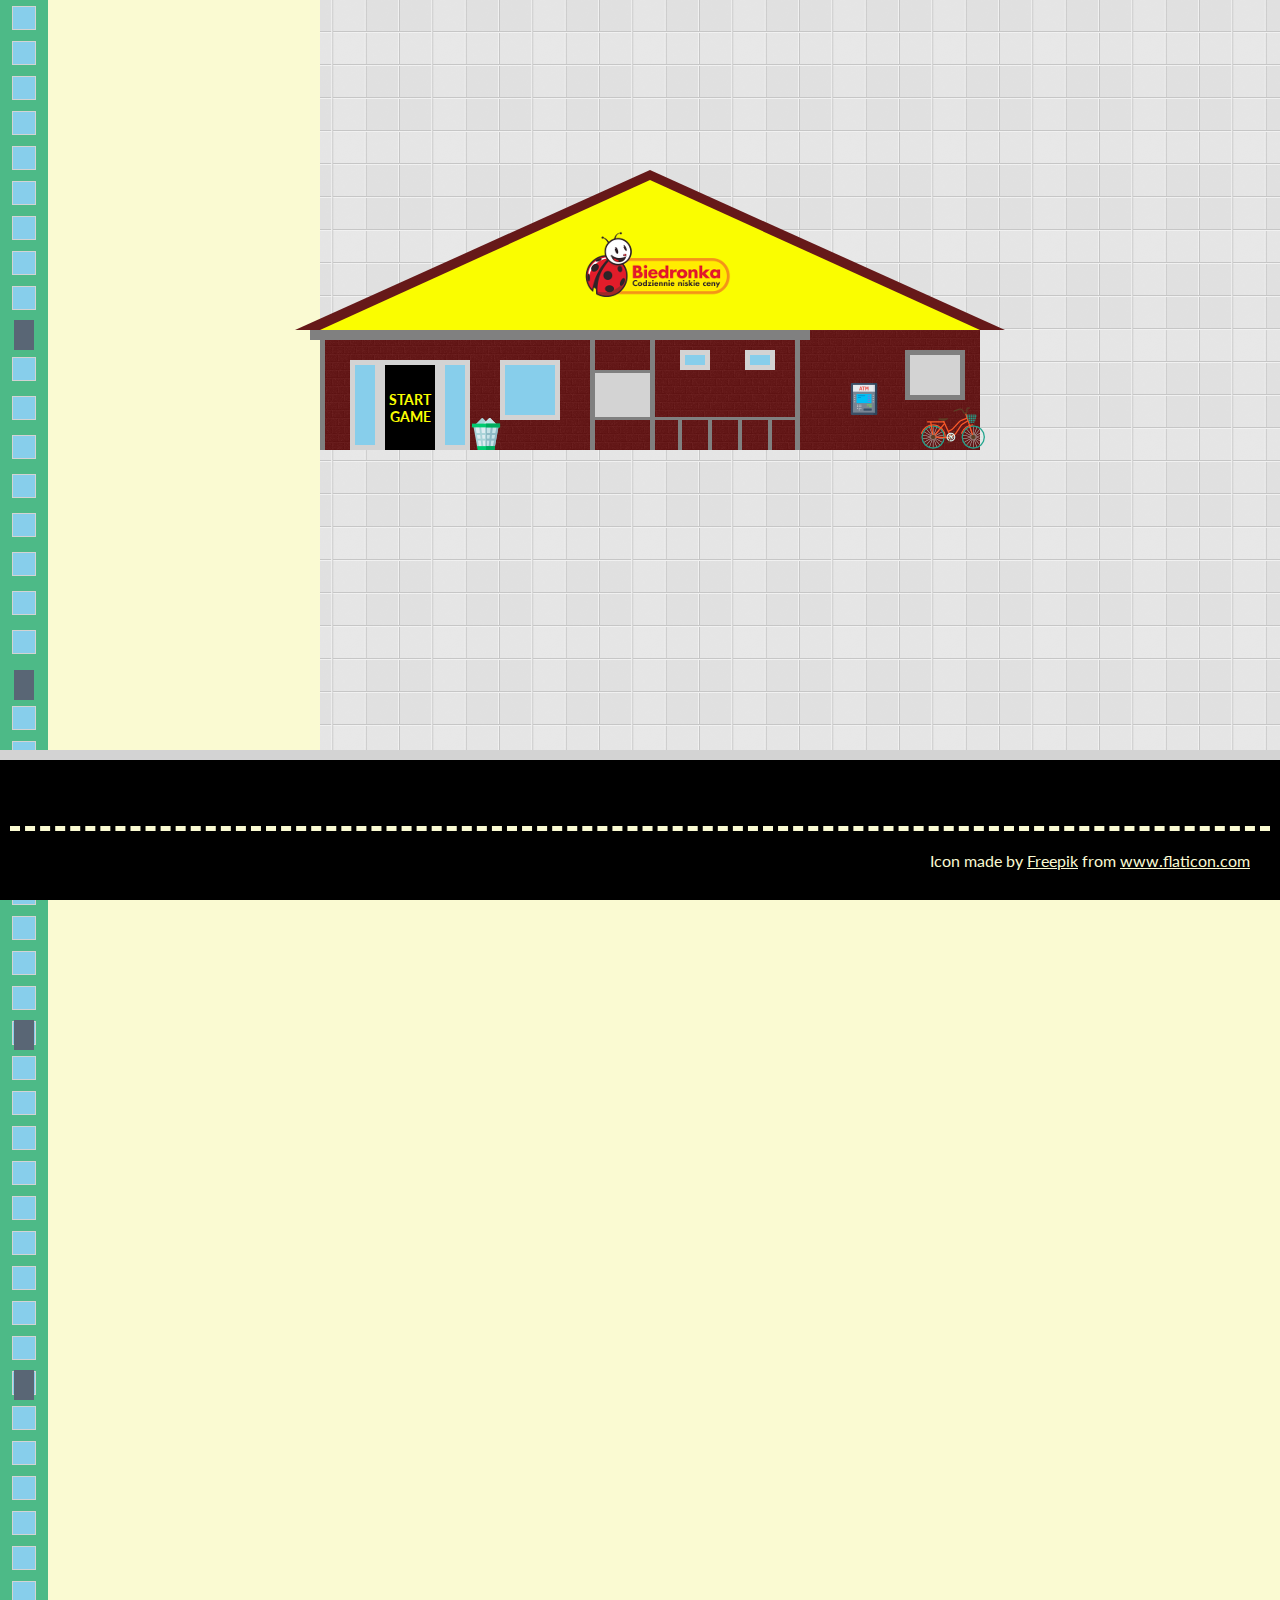
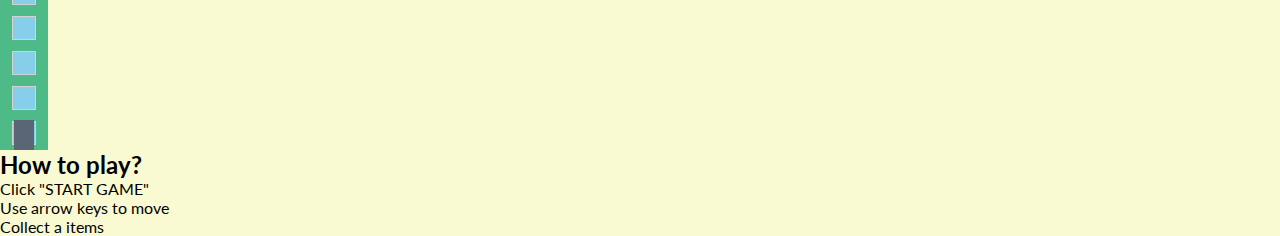
<file: index.html>
<!DOCTYPE html>
<html lang="pl-PL">
<head>
    <meta charset="UTF-8">
    <title>Biedronka</title>
    <meta name="viewport" content="width=device-width, initial-scale=1.0"/>
    <link href="https://fonts.googleapis.com/css?family=Lato:400,700&amp;subset=latin-ext" rel="stylesheet">
    <link rel="stylesheet" href="css/style.css">
</head>
<body>

    <div class="shop wrapper">
        <div class="roof"></div>
        <div class="top-part">
            <div class="logo"></div>
        </div>
        <div class="bottom-part">
            <div class="bottom-wall"></div>
            <div class="barrier-left pillar"></div>
            <div class="penthouse"></div>
            <div class="door-box">
                <div class="window-left"></div>
                <div class="door">
                    <a href="game.html">START GAME</a></div>
                <div class="window-right"></div>
            </div>
            <div class="bin"></div>
            <div class="window"></div>
            <div class="billboard-box">
                <div class="billboard-left pillar"></div>
                <div class="billboard-top"></div>
                <div class="billboard-central"></div>
                <div class="billboard-bottom"></div>
                <div class="billboard-right pillar"></div>
            </div>
            <div class="window-left-small"></div>
            <div class="window-right-small"></div>
            <div class="barrier-carts">
                <div class="barrier-part"></div><!--
                --><div class="barrier-part"></div><!--
                --><div class="barrier-part"></div><!--
                --><div class="barrier-part"></div><!--
                --><div class="barrier-part"></div>
            </div>
            <div class="barrier-right pillar"></div>
            <div class="bike"></div>
            <div class="cash-machine"></div>
            <div class="billboard-big"></div>
        </div>
    </div>

    <div class="background">
        <div class="building-box">
            <div class="building first-building">
                <div class="windows-box">
                    <div class="staircase">
                        <div class="staircase-window"></div>
                        <div class="staircase-window"></div>
                        <div class="staircase-window"></div>
                        <div class="staircase-window"></div>
                        <div class="staircase-window"></div>
                        <div class="staircase-window"></div>
                        <div class="staircase-window"></div>
                        <div class="staircase-window"></div>
                        <div class="staircase-window"></div>
                        <div class="staircase-window staircase-window-last"></div>
                        <div class="staircase-door"></div>
                    </div>
                    <div class="right-windows-box">
                        <div class="right-windows"></div>
                        <div class="right-windows"></div>
                        <div class="right-windows"></div>
                        <div class="right-windows"></div>
                        <div class="right-windows"></div>
                        <div class="right-windows"></div>
                        <div class="right-windows"></div>
                        <div class="right-windows"></div>
                        <div class="right-windows"></div>
                        <div class="right-windows"></div>
                        <div class="right-windows"></div>
                        <div class="right-windows"></div>
                        <div class="right-windows"></div>
                        <div class="right-windows"></div>
                        <div class="right-windows"></div>
                        <div class="right-windows"></div>
                        <div class="right-windows"></div>
                        <div class="right-windows"></div>
                        <div class="right-windows"></div>
                        <div class="right-windows"></div>
                        <div class="right-windows"></div>
                        <div class="right-windows"></div>
                        <div class="right-windows"></div>
                        <div class="right-windows"></div>
                        <div class="right-windows"></div>
                        <div class="right-windows"></div>
                        <div class="right-windows"></div>
                        <div class="right-windows"></div>
                        <div class="right-windows"></div>
                        <div class="right-windows"></div>
                    </div>
                </div>
            </div><!--
            --><div class="building second-building">
            <div class="windows-box">
                <div class="staircase">
                    <div class="staircase-window"></div>
                    <div class="staircase-window"></div>
                    <div class="staircase-window"></div>
                    <div class="staircase-window"></div>
                    <div class="staircase-window"></div>
                    <div class="staircase-window"></div>
                    <div class="staircase-window"></div>
                    <div class="staircase-window"></div>
                    <div class="staircase-window staircase-window-last"></div>
                    <div class="staircase-door"></div>
                </div>
                <div class="right-windows-box">
                    <div class="right-windows"></div>
                    <div class="right-windows"></div>
                    <div class="right-windows"></div>
                    <div class="right-windows"></div>
                    <div class="right-windows"></div>
                    <div class="right-windows"></div>
                    <div class="right-windows"></div>
                    <div class="right-windows"></div>
                    <div class="right-windows"></div>
                    <div class="right-windows"></div>
                    <div class="right-windows"></div>
                    <div class="right-windows"></div>
                    <div class="right-windows"></div>
                    <div class="right-windows"></div>
                    <div class="right-windows"></div>
                    <div class="right-windows"></div>
                    <div class="right-windows"></div>
                    <div class="right-windows"></div>
                    <div class="right-windows"></div>
                    <div class="right-windows"></div>
                    <div class="right-windows"></div>
                    <div class="right-windows"></div>
                    <div class="right-windows"></div>
                    <div class="right-windows"></div>
                    <div class="right-windows"></div>
                    <div class="right-windows"></div>
                    <div class="right-windows"></div>
                    <div class="right-windows"></div>
                    <div class="right-windows"></div>
                    <div class="right-windows"></div>
                </div>
            </div>
        </div><!--
            --><div class="building third-building">
            <div class="windows-box">
                <div class="staircase">
                    <div class="staircase-window"></div>
                    <div class="staircase-window"></div>
                    <div class="staircase-window"></div>
                    <div class="staircase-window"></div>
                    <div class="staircase-window"></div>
                    <div class="staircase-window"></div>
                    <div class="staircase-window"></div>
                    <div class="staircase-window"></div>
                    <div class="staircase-window"></div>
                    <div class="staircase-window"></div>
                    <div class="staircase-door"></div>
                </div>
                <div class="right-windows-box">
                    <div class="right-windows"></div>
                    <div class="right-windows"></div>
                    <div class="right-windows"></div>
                    <div class="right-windows"></div>
                    <div class="right-windows"></div>
                    <div class="right-windows"></div>
                    <div class="right-windows"></div>
                    <div class="right-windows"></div>
                    <div class="right-windows"></div>
                    <div class="right-windows"></div>
                    <div class="right-windows"></div>
                    <div class="right-windows"></div>
                    <div class="right-windows"></div>
                    <div class="right-windows"></div>
                    <div class="right-windows"></div>
                    <div class="right-windows"></div>
                    <div class="right-windows"></div>
                    <div class="right-windows"></div>
                    <div class="right-windows"></div>
                    <div class="right-windows"></div>
                    <div class="right-windows"></div>
                    <div class="right-windows"></div>
                    <div class="right-windows"></div>
                </div>
            </div>
        </div><!--
            --><div class="building fourth-building">
            <div class="windows-box">
                <div class="staircase">
                    <div class="staircase-window"></div>
                    <div class="staircase-window"></div>
                    <div class="staircase-window"></div>
                    <div class="staircase-window"></div>
                    <div class="staircase-window"></div>
                    <div class="staircase-window"></div>
                    <div class="staircase-window"></div>
                    <div class="staircase-window"></div>
                    <div class="staircase-window"></div>
                    <div class="staircase-window"></div>
                    <div class="staircase-door"></div>
                </div>
                <div class="right-windows-box">
                    <div class="right-windows"></div>
                    <div class="right-windows"></div>
                    <div class="right-windows"></div>
                    <div class="right-windows"></div>
                    <div class="right-windows"></div>
                    <div class="right-windows"></div>
                    <div class="right-windows"></div>
                    <div class="right-windows"></div>
                    <div class="right-windows"></div>
                    <div class="right-windows"></div>
                    <div class="right-windows"></div>
                    <div class="right-windows"></div>
                    <div class="right-windows"></div>
                    <div class="right-windows"></div>
                    <div class="right-windows"></div>
                    <div class="right-windows"></div>
                    <div class="right-windows"></div>
                    <div class="right-windows"></div>
                    <div class="right-windows"></div>
                    <div class="right-windows"></div>
                    <div class="right-windows"></div>
                    <div class="right-windows"></div>
                    <div class="right-windows"></div>
                    <div class="right-windows"></div>
                    <div class="right-windows"></div>
                    <div class="right-windows"></div>
                    <div class="right-windows"></div>
                    <div class="right-windows"></div>
                    <div class="right-windows"></div>
                    <div class="right-windows"></div>
                    <div class="right-windows"></div>
                    <div class="right-windows"></div>
                    <div class="right-windows"></div>
                    <div class="right-windows"></div>
                    <div class="right-windows"></div>
                    <div class="right-windows"></div>
                    <div class="right-windows"></div>
                    <div class="right-windows"></div>
                    <div class="right-windows"></div>
                    <div class="right-windows"></div>
                    <div class="right-windows"></div>
                    <div class="right-windows"></div>
                    <div class="right-windows"></div>
                    <div class="right-windows"></div>
                    <div class="right-windows"></div>
                    <div class="right-windows"></div>
                </div>
            </div>
        </div><!--
            --><div class="building fifth-building">
            <div class="windows-box">
                <div class="staircase">
                    <div class="staircase-window"></div>
                    <div class="staircase-window"></div>
                    <div class="staircase-window"></div>
                    <div class="staircase-window"></div>
                    <div class="staircase-window"></div>
                    <div class="staircase-window"></div>
                    <div class="staircase-window"></div>
                    <div class="staircase-window"></div>
                    <div class="staircase-window"></div>
                    <div class="staircase-window"></div>
                    <div class="staircase-door"></div>
                </div>
                <div class="right-windows-box">
                    <div class="right-windows"></div>
                    <div class="right-windows"></div>
                    <div class="right-windows"></div>
                    <div class="right-windows"></div>
                    <div class="right-windows"></div>
                    <div class="right-windows"></div>
                    <div class="right-windows"></div>
                    <div class="right-windows"></div>
                    <div class="right-windows"></div>
                    <div class="right-windows"></div>
                    <div class="right-windows"></div>
                    <div class="right-windows"></div>
                    <div class="right-windows"></div>
                    <div class="right-windows"></div>
                    <div class="right-windows"></div>
                    <div class="right-windows"></div>
                </div>
            </div>
        </div>
        </div>
        <div class="rules">
            <h2>How to play?</h2>
            <ol>
                <li>Click "START GAME"</li>
                <li>Use arrow keys to move</li>
                <li>Collect a items</li>
            </ol>
        </div>
        <div class="road">
            <div class="kerbstone"></div>
            <p>
                Icon made by <a href="https://www.freepik.com/">Freepik</a> from <a href="https://www.flaticon.com/">www.flaticon.com</a>
            </p>


        </div>
    </div>

    <script src="js/app.js"></script>
</body>
</html>
</file>
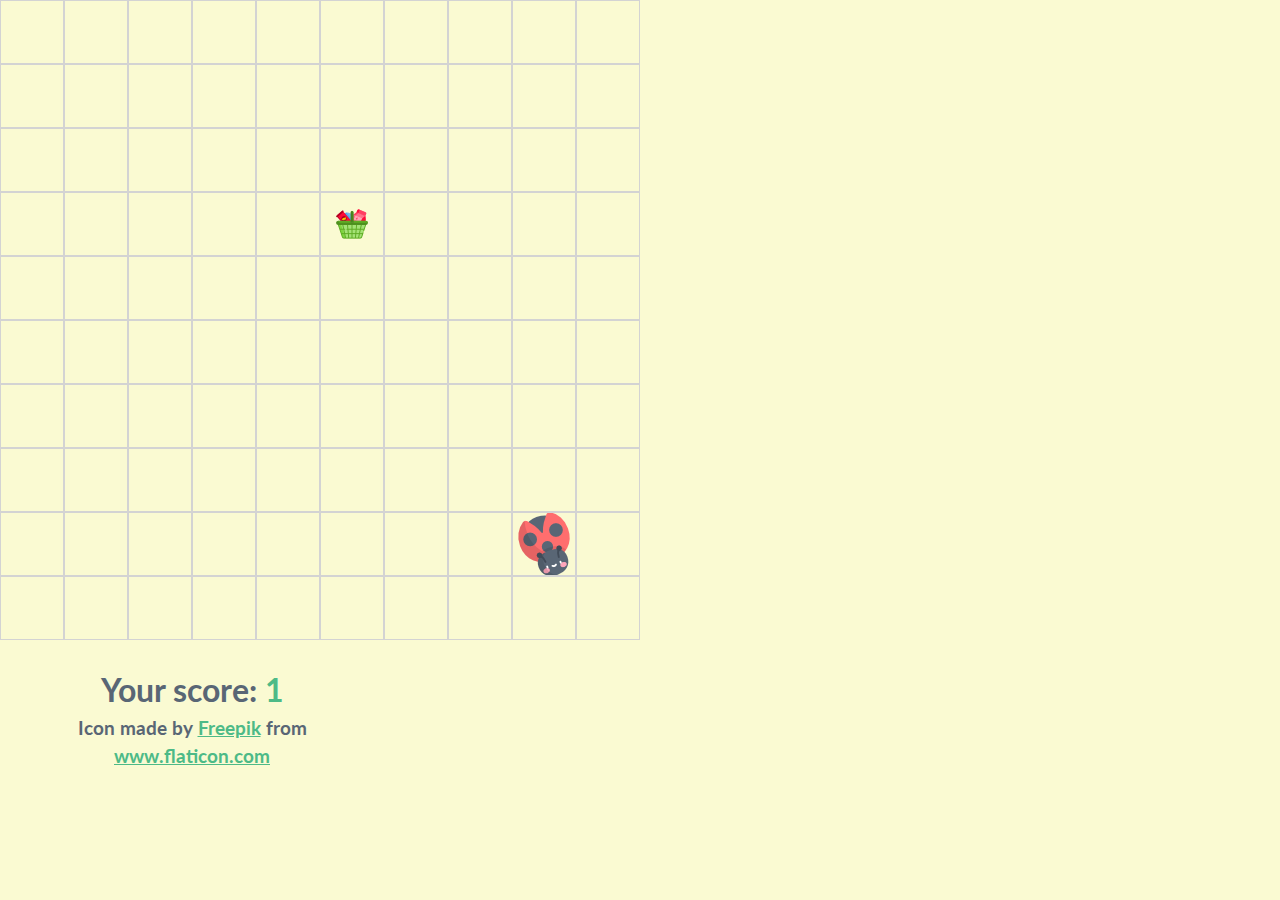
<file: game.html>
<!DOCTYPE html>
<html lang="pl-PL">
<head>
    <meta charset="UTF-8">
    <title>Biedronka</title>
    <meta name="viewport" content="width=device-width, initial-scale=1.0"/>
    <link href="https://fonts.googleapis.com/css?family=Lato:400,700&amp;subset=latin-ext" rel="stylesheet">
    <link rel="stylesheet" href="css/style.css">
</head>
<body>

    <section id='board'>

        <div class="player"></div>
        <div></div>
        <div></div>
        <div></div>
        <div></div>
        <div></div>
        <div></div>
        <div></div>
        <div></div>
        <div></div>
        <div></div>
        <div></div>
        <div></div>
        <div></div>
        <div></div>
        <div></div>
        <div></div>
        <div></div>
        <div></div>
        <div></div>
        <div></div>
        <div></div>
        <div></div>
        <div></div>
        <div></div>
        <div></div>
        <div></div>
        <div></div>
        <div></div>
        <div></div>
        <div></div>
        <div></div>
        <div></div>
        <div></div>
        <div></div>
        <div></div>
        <div></div>
        <div></div>
        <div></div>
        <div></div>
        <div></div>
        <div></div>
        <div></div>
        <div></div>
        <div></div>
        <div></div>
        <div></div>
        <div></div>
        <div></div>
        <div></div>
        <div></div>
        <div></div>
        <div></div>
        <div></div>
        <div></div>
        <div></div>
        <div></div>
        <div></div>
        <div></div>
        <div></div>
        <div></div>
        <div></div>
        <div></div>
        <div></div>
        <div></div>
        <div></div>
        <div></div>
        <div></div>
        <div></div>
        <div></div>
        <div></div>
        <div></div>
        <div></div>
        <div></div>
        <div></div>
        <div></div>
        <div></div>
        <div></div>
        <div></div>
        <div></div>
        <div></div>
        <div></div>
        <div></div>
        <div></div>
        <div></div>
        <div></div>
        <div></div>
        <div></div>
        <div></div>
        <div></div>
        <div></div>
        <div></div>
        <div></div>
        <div></div>
        <div></div>
        <div></div>
        <div></div>
        <div></div>
        <div></div>
        <div></div>
    </section>

    <section class='right-content'>
        <div class="rules">
            <div class="score">
                Your score: <span class="result">0</span>
            </div>
        </div>
        <div class="icon">
            <p>
                Icon made by <a href="https://www.freepik.com/">Freepik</a> from <a href="https://www.flaticon.com/">www.flaticon.com</a>
            </p>
        </div>
    </section>

    <section id='over' class='invisible'>
        <div class="game-over">
            <div class='score'>
                Your score: <span class="result">0</span>
            </div>
            <div class="play-again">
                <button onclick=location=URL>PLAY AGAIN</button>
            </div>
        </div>
    </section>

    <script src="js/app.js"></script>
</body>
</html>
</file>
<file: css/style.css>
:root {
  --base-color: black;
  --second-color: white;
  --third-color: lightgoldenrodyellow;
  --fourth-color: #4dba87;
  --fifth-color: #596675;

  --wall-color: #FAFD00;
  --roof-color: #661919;
  --windows-color: skyblue;
  --frame-color: lightgrey;
  --barrier-color: grey;
  --border: 2px solid var(--frame-color);
}

/* var(--fifth-color) */

* {
  box-sizing: border-box;
  padding: 0;
  margin: 0;
}

body {
  background-color: var(--third-color);
  font-family: 'Lato', sans-serif;
  display: flex;
  flex-direction: column;
  justify-content: center;
}

.wrapper {
  width: 1000px;
  margin: 100px auto;
}

/* Shop */

.shop {
  width: 700px;
  height: 300px;
  position: relative;
  top: 50px;
  left: 50%;
  margin-left: -350px;
  z-index: 2;
}

/* Shop - top */

.top-part {
  width: 0;
  height: 0;
  border-left: 330px solid transparent;
  border-right: 330px solid transparent;
  border-bottom: 150px solid var(--wall-color);
  position: absolute;
  left: 30px;
  bottom: 120px;
}

.roof {
  width: 0;
  height: 0;
  border-left: 355px solid transparent;
  border-right: 355px solid transparent;
  border-bottom: 160px solid var(--roof-color);
  position: absolute;
  left: 5px;
  bottom: 120px;
}

.logo {
  width: 154px;
  height: 70px;
  background: url("../images/biedronkalogo.png") no-repeat;
  position: absolute;
  top: 50px;
  left: 50%;
  margin-left: -70px;
}

/* Shop - bottom */

.bottom-part {
  width: 660px;
  height: 120px;
  background: red;
  position: absolute;
  left: 30px;
  bottom: 0;
}

.bottom-wall {
  width: 660px;
  height: 120px;
  background: url("../images/dark_brick_wall.png");
  /* Background pattern from Toptal Subtle Patterns */
  opacity: .7;
}

.pillar {
  width: 5px;
  height: 120px;
  background: var(--barrier-color);
  position: absolute;
  bottom: 0;
  z-index: 1;
}

.barrier-left {
  left: 0;
}

.penthouse {
  width: 500px;
  height: 10px;
  background: var(--barrier-color);
  position: absolute;
  top: 0;
  left: -10px;
}

.barrier-right {
  right: 180px;
}

.door-box {
  width: 120px;
  height: 90px;
  position: absolute;
  left: 30px;
  bottom: 0;
  display: flex;
  flex-wrap: wrap;
}

.door-box .window-left, .door-box .window-right {
  width: 30px;
  height: 90px;
  background: var(--windows-color);
  border: 5px solid var(--frame-color);
}

.door {
  width: 60px;
  height: 90px;
  background: var(--base-color);
  border: 5px solid var(--frame-color);
  border-bottom: 0;
  display: flex;
  align-items: center;
  text-align: center;
}

.shop .door a {
  color: var(--wall-color);
  text-decoration: none;
  font-size: 14px;
  font-weight: bold;
}

.shop .door a:hover {
  color: var(--fourth-color);
  text-decoration: none;
  font-size: 14px;
}

.bin {
  width: 32px;
  height: 32px;
  background: url("../images/bin.png") no-repeat;
  position: absolute;
  bottom: 0;
  left: 150px;
}

.window {
  width: 60px;
  height: 60px;
  background: var(--windows-color);
  border: 5px solid var(--frame-color);
  position: absolute;
  top: 30px;
  left: 180px;
}

.billboard-left {
  left: 270px;
}

.billboard-top, .billboard-bottom {
  width: 60px;
  height: 3px;
  background: var(--barrier-color);
  position: absolute;
  left: 270px;
  z-index: 1;
}

.billboard-top {
  top: 40px;
}

.billboard-bottom {
  bottom: 30px;
}

.billboard-right {
  left: 330px;
}

.billboard-central {
  width: 55px;
  height: 44px;
  background: var(--frame-color);
  position: absolute;
  top: 43px;
  left: 275px;
  z-index: 0;
}

.window-left-small, .window-right-small {
  width: 30px;
  height: 20px;
  background: var(--windows-color);
  border: 5px solid var(--frame-color);
  position: absolute;
  top: 20px;
}

.window-left-small {
  left: 360px;
}

.window-right-small {
  left: 425px;
}

.barrier-carts {
  width: 150px;
  height: 3px;
  background: var(--barrier-color);
  position: absolute;
  left: 330px;
  bottom: 30px;
}

.barrier-carts .barrier-part {
  width: 30px;
  height: 33px;
  border-left: 2px solid var(--barrier-color);
  border-right: 2px solid var(--barrier-color);
  display: inline-block;
}

.bike {
  width: 64px;
  height: 64px;
  background: url("../images/bike.png") no-repeat;
  position: absolute;
  bottom: -10px;
  right: -5px;
}

.cash-machine {
  width: 32px;
  height: 32px;
  background: url("../images/atm.png") no-repeat;
  position: absolute;
  bottom: 35px;
  right: 100px;
}

.billboard-big {
  width: 60px;
  height: 50px;
  background: var(--frame-color);
  border: 5px solid var(--barrier-color);
  position: absolute;
  top: 20px;
  right: 15px;
  padding: 5px;
}

/* Background */

.background {
  width: 100%;
  height: 100vh;
  background: url("../images/batthern.png");
  /* Background pattern from Toptal Subtle Patterns */
  z-index: 1;
  position: absolute;
  top: 0;
  left: 0;
}

/* Buildings */

.buildings-box {
  width: 100%;
  height: 350px;
  display: flex;
}

.building {
  width: 25%;
  max-width: 500px;
  height: 350px;
  background: var(--third-color);
  position: relative;
}

.building .windows-box {
  width: 100%;
  height: 100%;
  display: flex;
  flex-direction: row;
}

.staircase {
  width: 3rem;
  max-width: 200px;
  height: 100%;
  background: var(--fourth-color);
  position: relative;
  display: flex;
  flex-direction: column;
  justify-content: space-around;
  align-items: center;
}

.staircase-window {
  width: 1.5rem;
  max-width: 30px;
  height: 1.5rem;
  max-height: 30px;
  background: var(--windows-color);
  border: 1px solid var(--frame-color);
}

.staircase-window-last {
  background: transparent;
  border: 0;
}

.staircase-door {
  width: 1.3rem;
  max-width: 20px;
  height: 3.5rem;
  max-height: 30px;
  background: var(--fifth-color);
  border: 1px solid var(--fifth-color);
  position: absolute;
  bottom: 0;
  left: 50%;
  margin-left: -10px;
}

.buildings-windows-box {
  width: 80%;
  max-width: 300px;
  height: 100%;
  display: flex;
  flex-wrap: wrap;
  justify-content: space-around;
  align-content: space-around;
  position: absolute;
  bottom: 0;
  right: 0;
}

.building-window {
  width: 1.5rem;
  max-width: 20px;
  height: 1.5rem;
  max-height: 20px;
  margin: 0.5rem;
  padding: 0;
  background: var(--windows-color);
  border: 1px solid var(--fourth-color);
}

/* Road */

.road {
  width: 100%;
  height: 150px;
  background: var(--base-color);
  position: absolute;
  bottom: 0;
  display: flex;
  justify-content: flex-end;
  align-items: flex-end;
}

.kerbstone {
  width: 100%;
  height: 10px;
  background: var(--frame-color);
  position: absolute;
  top: 0;
}

.road p {
  width: 100%;
  color: var(--third-color);
  margin: 10px;
  padding: 20px;
  border-top: 5px dashed var(--third-color);
  text-align: right;
}

.road a {
  color: var(--third-color);
}

.road a:hover {
  color: var(--fourth-color);
}

/* Game */

.game {
    background: url("../images/batthern.png");
    /* Background pattern from Toptal Subtle Patterns */
    padding: 0.2rem;
    display: flex;
    align-items: center;
    justify-content: space-around;
}

#board {
    width: 640px;
    height: 640px;
}

#board  > div {
    border: 1px solid var(--frame-color);
    background-color: var(--third-color);
    float: left;
    width: 64px;
    height: 64px;
}

.player {
    background: url("../images/ladybug.png");
    background-repeat: no-repeat;
    background-position: center;
}

.item {
    background-image: url("../images/supermarket.png");
    background-repeat: no-repeat;
    background-position: center;
}

.right-content {
    width: 30%;
    height: 100%;
    font-size: 1.2rem;
    color: var(--fifth-color);
    font-weight: bold;
    line-height: 1.5;
    text-align: center;
    padding: 2%;
    display: flex;
    flex-direction: column;
    align-items: center;
    justify-content: space-around;
}

.score {
    font-size: 2rem;
}

.score span {
    color: var(--fourth-color);
}

.icon a {
    color: var(--fourth-color);
}

.icon a:hover {
    color: var(--fifth-color);
}

/*  Gameover */

section#over {
    position: fixed;
    width: 100vw;
    height: 100vh;
    left: 0;
    top: 0;
    z-index: 1;
    background: url("../images/gameover.jpg") no-repeat center/cover;
    background-size: cover;
}

.invisible {
    display: none;
}

.game-over {
    width: 100vw;
    height: 100vh;
    display: flex;
    flex-direction: column;
    align-items: center;
    justify-content: center;
}

.game-over button {
  padding: 1.3rem 3rem;
  margin: 1.5rem 0;
  background: var(--second-color);
  border: none;
  font-weight: bold;
  color: var(--fourth-color);
  border-radius: 30px;
  cursor: pointer;
  position: relative;
  z-index: 2;
  transition: 0.5s;
}

.game-over button::after {
  content: '';
  width: 100%;
  height: 0;
  background: var(--fourth-color);
  position: absolute;
  top: 0;
  left: 0;
  z-index: -1;
  border-radius: 30px;
  transition: 0.3s;
}

.game-over button:hover {
  color: var(--second-color);
}

.game-over button:hover::after {
  height: 100%;
}

.game-over .score {
    color: var(--second-color);
    font-size: 4rem;
    font-weight: bold;
    text-align: center;
}

.game-over span {
    font-size: 4rem;
    color: var(--second-color);
}
</file>
